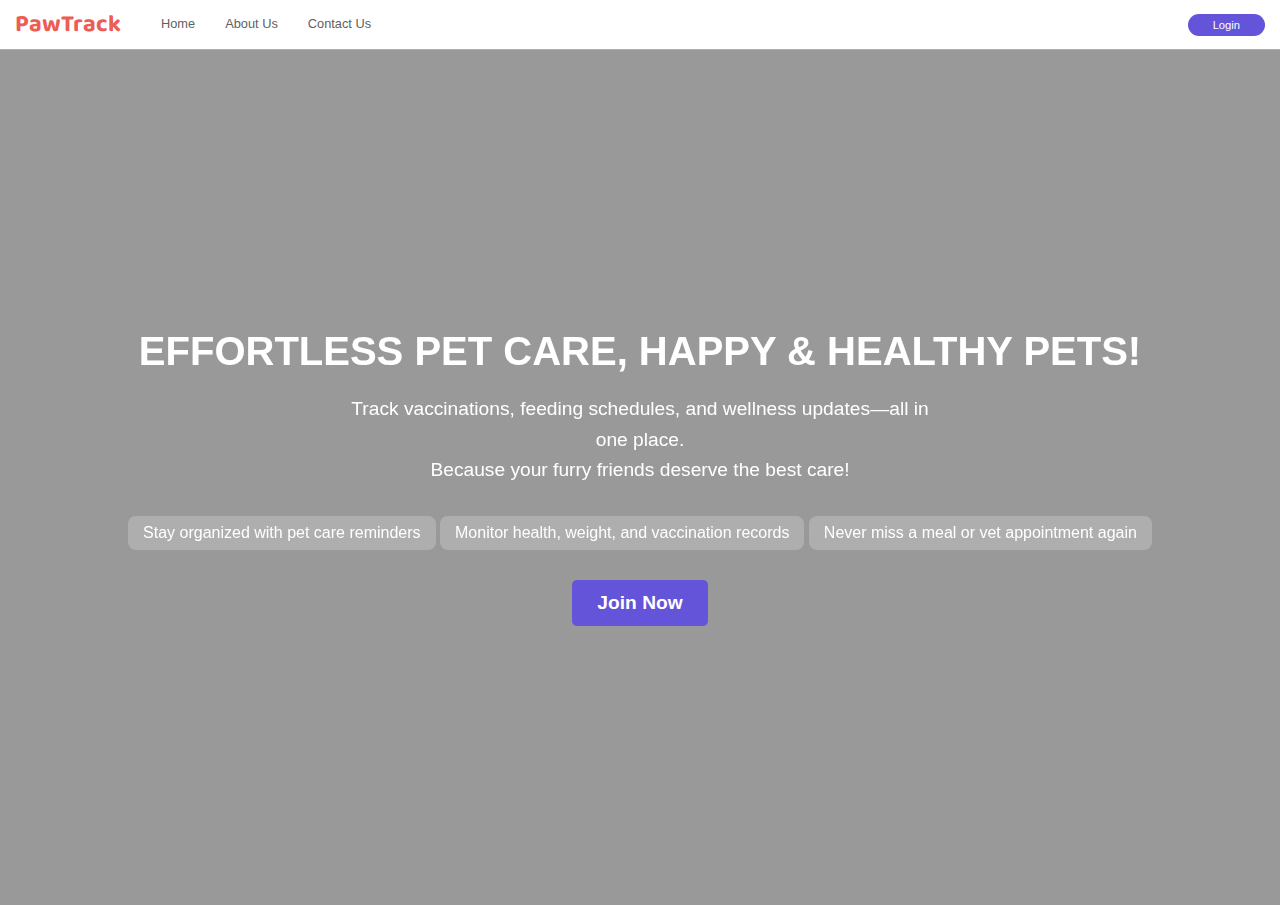
<file: index.html>
<!DOCTYPE html>
<html lang="en">
  <head>
    <meta charset="UTF-8" />
    <meta name="viewport" content="width=device-width, initial-scale=1.0" />
    <title>PawTrack</title>
    <link rel="stylesheet" href="assets/css/style.css" />
    <link
      href="https://fonts.googleapis.com/css2?family=Baloo+2:wght@400;500;600;700&display=swap"
      rel="stylesheet"
    />
    <link
      rel="icon"
      type="image/png"
      sizes="32x32"
      href="assets/images/favicon-32x32.png"
    />
  </head>
  <body>
    <header>
      <h2><a href="./index.html">PawTrack</a></h2>
      <ul>
        <li><a href="./index.html">Home</a></li>
        <li><a href="./about-us.html">About Us</a></li>
        <li><a href="./contact-us.html">Contact Us</a></li>
      </ul>
      <button>
        <a href="./login.html">Login</a>
      </button>
    </header>
    <main class="landing-page">
      <h1>Effortless Pet Care, Happy & Healthy Pets!</h1>
      <section>
        <p>
          Track vaccinations, feeding schedules, and wellness updates—all in one
          place.
        </p>
        <p>Because your furry friends deserve the best care!</p>
      </section>
      <ul>
        <li>Stay organized with pet care reminders</li>
        <li>Monitor health, weight, and vaccination records</li>
        <li>Never miss a meal or vet appointment again</li>
      </ul>
      <button>
        <a href="./signup.html">Join Now</a>
      </button>
    </main>
  </body>
</html>
</file>
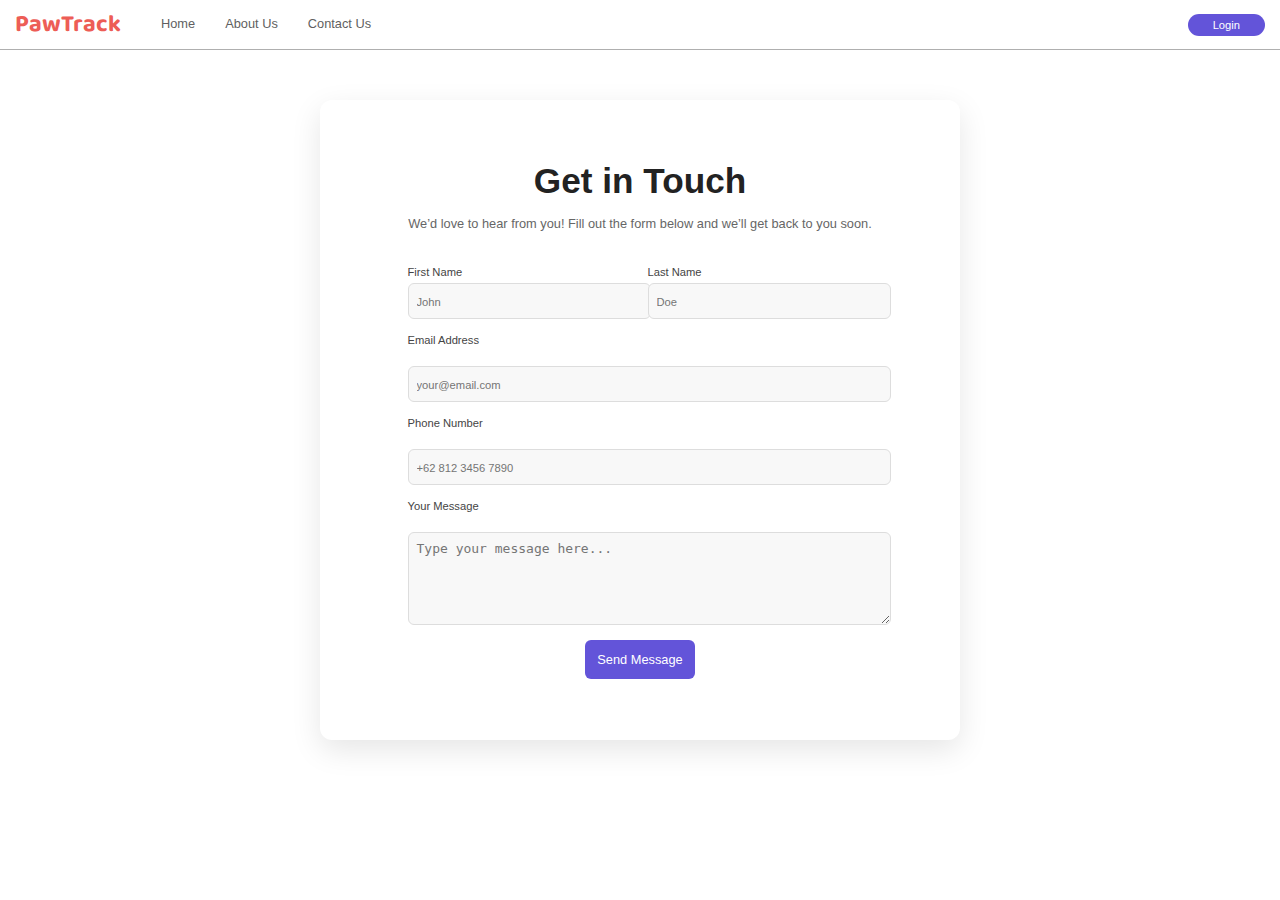
<file: contact-us.html>
<!DOCTYPE html>
<html lang="en">
  <head>
    <meta charset="UTF-8" />
    <meta name="viewport" content="width=device-width, initial-scale=1.0" />
    <title>Document</title>
    <link rel="stylesheet" href="assets/css/style.css" />
    <link
      href="https://fonts.googleapis.com/css2?family=Baloo+2:wght@400;500;600;700&display=swap"
      rel="stylesheet"
    />
    <link
      rel="icon"
      type="image/png"
      sizes="32x32"
      href="assets/images/favicon-32x32.png"
    />
  </head>
  <body>
    <header>
      <h2><a href="./index.html">PawTrack</a></h2>
      <ul>
        <li><a href="./index.html">Home</a></li>
        <li><a href="./about-us.html">About Us</a></li>
        <li><a href="./contact-us.html">Contact Us</a></li>
      </ul>
      <button>
        <a href="./login.html">Login</a>
      </button>
    </header>
    <main class="contact-us">
      <h1>Get in Touch</h1>
      <p>
        We’d love to hear from you! Fill out the form below and we’ll get back
        to you soon.
      </p>

      <form>
        <div class="name-fields">
          <div>
            <label for="first-name">First Name</label>
            <input type="text" id="first-name" placeholder="John" required />
          </div>
          <div>
            <label for="last-name">Last Name</label>
            <input type="text" id="last-name" placeholder="Doe" required />
          </div>
        </div>

        <label for="email">Email Address</label>
        <input type="email" id="email" placeholder="your@email.com" required />

        <label for="phone">Phone Number</label>
        <input type="tel" id="phone" placeholder="+62 812 3456 7890" required />

        <label for="message">Your Message</label>
        <textarea
          id="message"
          rows="5"
          placeholder="Type your message here..."
          required
        ></textarea>

        <button type="submit">Send Message</button>
      </form>
    </main>
  </body>
</html>
</file>
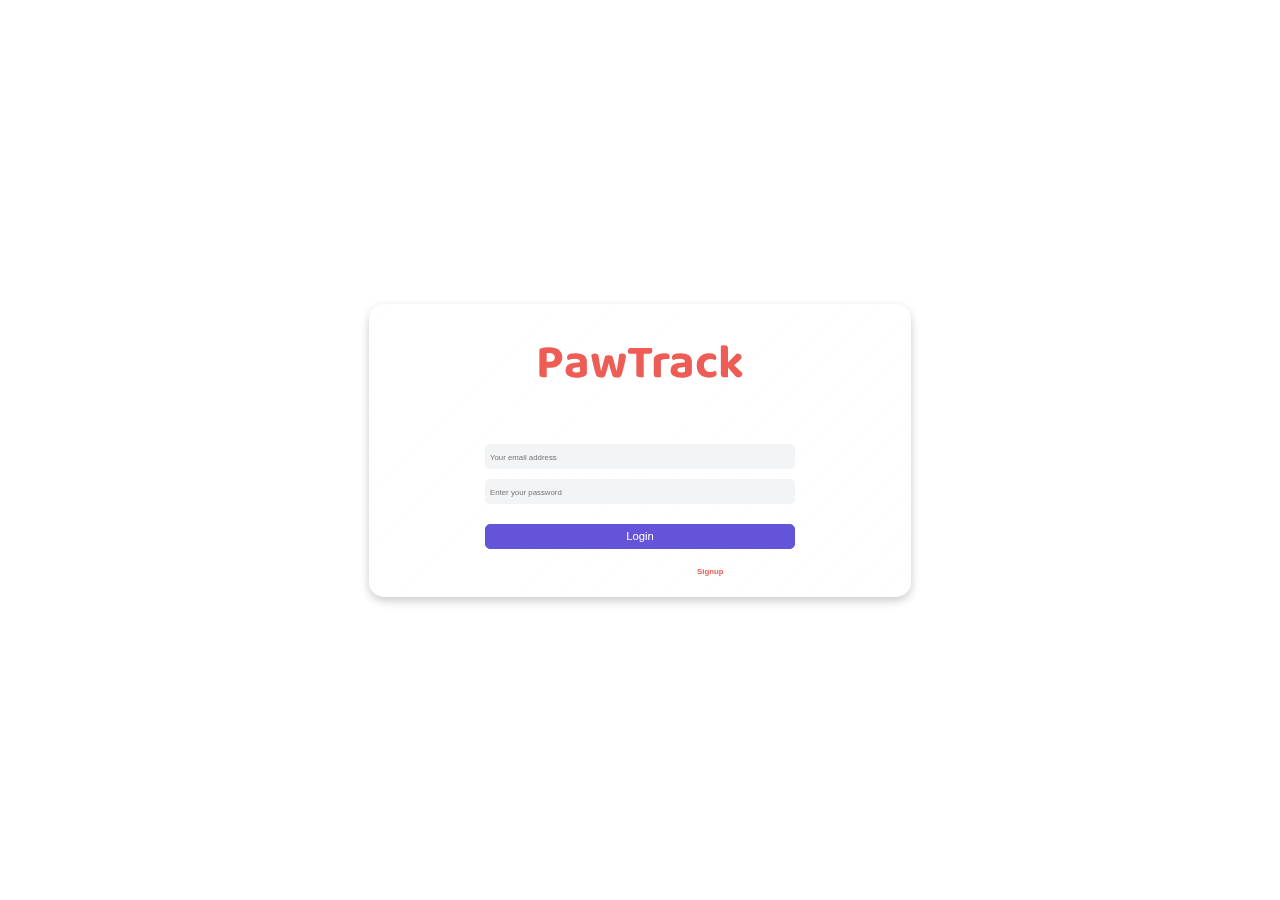
<file: login.html>
<!DOCTYPE html>
<html lang="en">
  <head>
    <meta charset="UTF-8" />
    <meta name="viewport" content="width=device-width, initial-scale=1.0" />
    <title>Login</title>
    <link rel="stylesheet" href="assets/css/style.css" />
    <link
      href="https://fonts.googleapis.com/css2?family=Baloo+2:wght@400;500;600;700&display=swap"
      rel="stylesheet"
    />
    <link
      rel="icon"
      type="image/png"
      sizes="32x32"
      href="assets/images/favicon-32x32.png"
    />
  </head>
  <body class="login-body">
    <main>
      <section class="login-signup-section">
        <h1><a href="./index.html">PawTrack</a></h1>
        <p>Securely Access your personalized pet management.</p>
        <form action="">
          <input
            type="text"
            name="email"
            id="email"
            placeholder="Your email address"
          />
          <div class="alertEmailDiv"></div>
          <input
            id="password"
            type="password"
            name="password"
            placeholder="Enter your password"
          />
          <div class="alertPwdDiv"></div>
          <button type="submit" class="submitBtn">Login</button>
        </form>
        <div>
          <p>
            Need to create an account?
            <a href="./signup.html">Signup</a>
          </p>
        </div>
      </section>
    </main>
  </body>
  <script src="assets/js/index.js"></script>
</html>
</file>
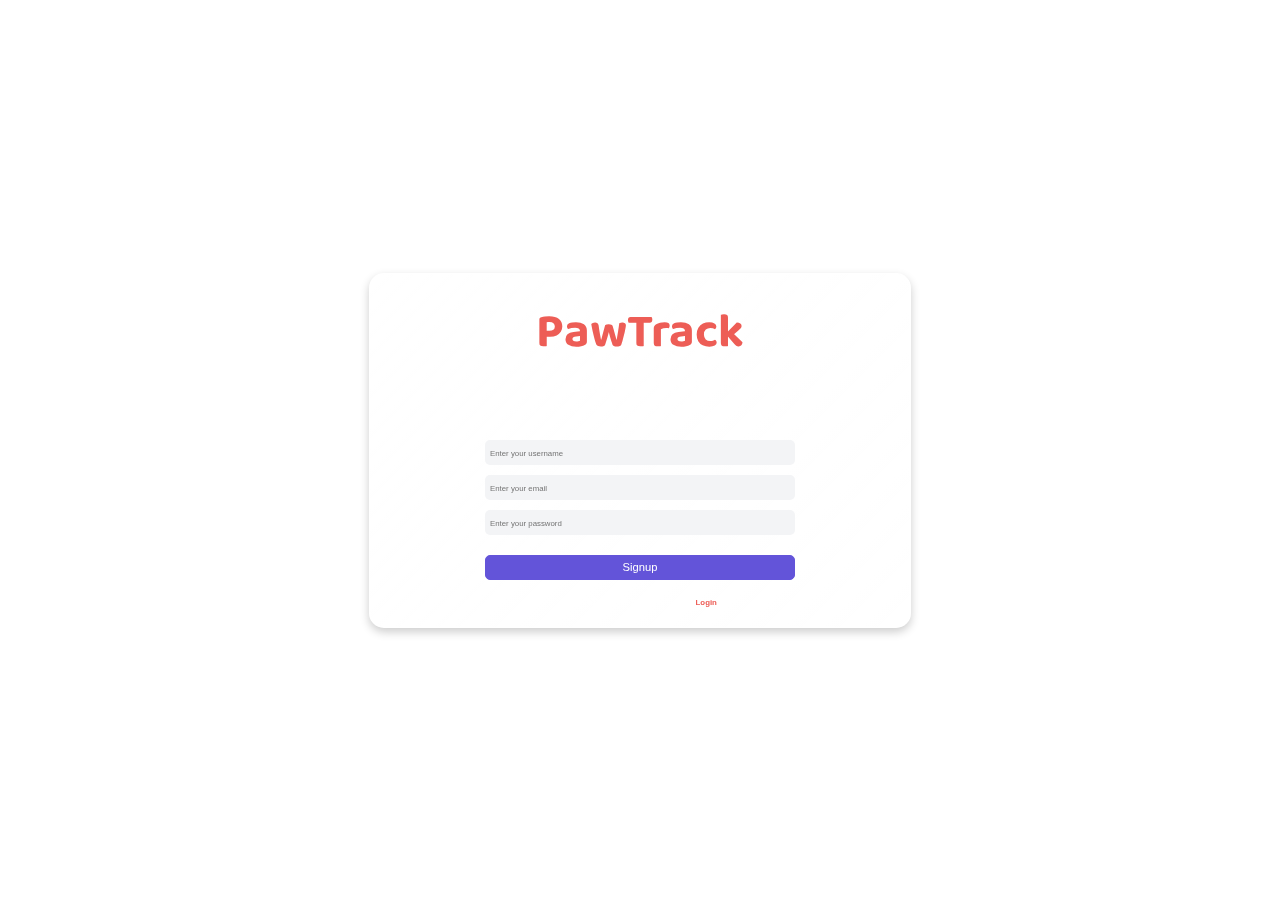
<file: signup.html>
<!DOCTYPE html>
<html lang="en">
  <head>
    <meta charset="UTF-8" />
    <meta name="viewport" content="width=device-width, initial-scale=1.0" />
    <title>Signup</title>
    <link rel="stylesheet" href="assets/css/style.css" />
    <link
      href="https://fonts.googleapis.com/css2?family=Baloo+2:wght@400;500;600;700&display=swap"
      rel="stylesheet"
    />
    <link
      rel="icon"
      type="image/png"
      sizes="32x32"
      href="assets/images/favicon-32x32.png"
    />
  </head>
  <body class="signup-body">
    <main>
      <section class="login-signup-section">
        <h1><a href="./index.html">PawTrack</a></h1>
        <h3>Create Your Account</h3>
        <p>Securely Access your personalized pet management.</p>
        <form action="">
          <input
            type="text"
            name="username"
            id="username"
            placeholder="Enter your username"
          />
          <div class="alertUsernameDiv"></div>
          <input
            type="text"
            name="email"
            placeholder="Enter your email"
            id="email"
          />
          <div class="alertEmailDiv"></div>
          <input
            type="password"
            name="password"
            placeholder="Enter your password"
            id="password"
          />
          <div class="alertPwdDiv"></div>
          <button type="submit" class="submitBtn">Signup</button>
        </form>
        <div>
          <p>
            Already have an account?
            <a href="./login.html">Login</a>
          </p>
        </div>
      </section>
    </main>
  </body>
  <script src="assets/js/index.js"></script>
</html>
</file>
<file: assets/css/style.css>
/* CSS Reset */
html,
body,
blockquote,
code,
h1,
h2,
h3,
h4,
h5,
h6,
p,
pre {
  margin: 0;
  padding: 0;
}
button,
fieldset,
form,
input,
legend,
textarea,
select {
  margin: 0;
  padding: 0;
}
fieldset {
  border: 0;
}
a,
a * {
  cursor: pointer;
}
div {
  margin: 0;
  padding: 0;
  background-color: transparent;
  text-align: left;
}
hr,
img {
  border: 0;
}
applet,
iframe,
object {
  border: 0;
  margin: 0;
  padding: 0;
}
button,
input[type="button"],
input[type="image"],
input[type="reset"],
input[type="submit"],
label {
  cursor: pointer;
}
ul,
li {
  list-style: none;
  margin: 0;
  padding: 0;
}
strong {
  font-weight: bold;
}
em {
  font-style: italic;
}

/* General setup */
body {
  font-family: Arial, Helvetica, sans-serif;
}

/* Login Page */
html,
body {
  height: 100%;
  margin: 0;
  padding: 0;
}

.login-body,
.signup-body {
  background-image: url("https://images.unsplash.com/photo-1592687864878-d008e52d69e9?q=80&w=2940&auto=format&fit=crop&ixlib=rb-4.0.3&ixid=M3wxMjA3fDB8MHxwaG90by1wYWdlfHx8fGVufDB8fHx8fA%3D%3D");
  background-size: cover;
  background-position: center;
  background-repeat: no-repeat;
  color: white;
  text-align: center;
}

main {
  display: flex;
  justify-content: center;
  align-items: center;
  width: 100%;
  height: 100%;
}

.login-signup-section {
  background: rgba(255, 255, 255, 0.1); /* Semi-transparent white */
  padding: 20px;
  border-radius: 15px;
  color: white;
  text-align: center;
  width: 500px;
  position: relative;
  box-shadow: 0 4px 10px rgba(0, 0, 0, 0.2);
  backdrop-filter: blur(10px); /* Frosted glass effect */
  border: 1px solid rgba(255, 255, 255, 0.2); /* Subtle border */
}

/* Optional: Adding a slight inner glow effect */
.login-signup-section::before {
  content: "";
  position: absolute;
  top: 0;
  left: 0;
  width: 100%;
  height: 100%;
  background: linear-gradient(
    135deg,
    rgba(255, 255, 255, 0.2) 0%,
    rgba(255, 255, 255, 0.1) 50%,
    rgba(255, 255, 255, 0.05) 100%
  );
  border-radius: 15px;
  z-index: -1;
}

.login-signup-section {
  display: flex;
  flex-direction: column;
  justify-content: baseline;
  align-items: center;
  gap: 5px;
}
.login-signup-section h1 a {
  text-decoration: none;
  font-family: "Baloo 2", cursive;
  font-weight: 700;
  font-size: 1.5em;
  color: #ed5d56;
}
.login-signup-section p,
.login-signup-section div p,
.login-signup-section div a {
  font-size: 0.7em;
  color: white;
}
.login-signup-section div a {
  color: #ed5d56;
  text-decoration: none;
  font-weight: bold;
}
.login-signup-section div a:hover {
  text-decoration: underline;
}
.login-signup-section form {
  margin-top: 20px;
  display: flex;
  flex-direction: column;
}

.login-signup-section form input {
  background-color: #f3f4f6;
  width: 300px;
  height: 25px;
  border: none;
  margin-bottom: 10px;
  border-radius: 5px;
  padding: 0 5px 0 5px;
  font-size: 0.7em;
}

.login-signup-section form input::placeholder {
  font-size: 0.7em;
}

.login-signup-section form button {
  width: 100%;
  height: 25px;
  font-size: 0.7em;
  align-self: center;
  background-color: #6354d9;
  color: white;
  border-radius: 5px;
  margin-top: 10px;
  margin-bottom: 10px;
  border: 1px solid #6354d9;
  transition: 0.3s;
}

.login-signup-section form button:hover {
  background-color: #6454d9bd;
}
.alertEmailDiv p,
.alertPwdDiv p,
.alertUsernameDiv p {
  color: red !important;
  margin-bottom: 5px;
  font-size: 0.7em !important;
}

/* Homepage */

header {
  height: 5vh;
  display: flex;
  align-items: center;
  padding: 2px 15px 2px 15px;
  gap: 30px;
  border-bottom: rgba(128, 128, 128, 0.628) 0.5px solid;
  position: sticky;
  top: 0;
  overflow: hidden;
  background-color: white;
}
header h2 a {
  text-decoration: none;
  font-family: "Baloo 2", cursive;
  font-weight: 700;
  color: #ed5d56;
}
header ul {
  display: flex;
  gap: 10px;
}

header ul li {
  padding: 10px;
  border-bottom: white solid 3px;
  border-radius: 3px;
}

header ul li a {
  text-decoration: none;
  font-size: 0.8em;
  color: rgb(97, 95, 95);
  display: inline-block; /* Ensures padding is clickable */
}

header ul li:hover {
  border-bottom: #6354d9 solid 3px;
}

header ul li:hover a {
  color: #6354d9;
  font-weight: bold;
}

header ul li:active,
header ul li:focus-within {
  border-bottom: #6354d9 solid 3px;
}

header ul li:active a,
header ul li:focus-within a {
  color: #6354d9;
  color: #6354d9;
}

header button {
  background: #6354d9;
  border: none;
  padding: 5px 25px;
  border-radius: 35px;
  font-size: 0.7rem;
  color: white;
  cursor: pointer;
  transition: 0.3s ease-in-out;
  margin-left: auto;
}
header button:hover {
  background: #6354d9;
  transform: scale(1.05);
}

header button a {
  text-decoration: none;
  color: white;
}

.landing-page {
  background-image: url("https://images.unsplash.com/photo-1601030782669-7ea5e804b4d1?q=80&w=3131&auto=format&fit=crop&ixlib=rb-4.0.3&ixid=M3wxMjA3fDB8MHxwaG90by1wYWdlfHx8fGVufDB8fHx8fA%3D%3D");
  background-size: cover;
  background-position: center;
  background-repeat: no-repeat;
  color: white;
  text-align: center;
  height: 95vh;
  display: flex;
  flex-direction: column;
  align-items: center;
  justify-content: center;
  position: relative;
  overflow: hidden;
}

/* Subtle dark overlay for better readability */
.landing-page::before {
  content: "";
  position: absolute;
  top: 0;
  left: 0;
  width: 100%;
  height: 95vh;
  background: rgba(0, 0, 0, 0.4); /* Adjust for better readability */
  z-index: 1;
}

.landing-page h1 {
  font-size: 2.5rem;
  font-weight: bold;
  text-transform: uppercase;
  margin-bottom: 20px;
  z-index: 2;
}

.landing-page section {
  font-size: 1.2rem;
  max-width: 600px;
  margin: 0 auto 20px;
  line-height: 1.6;
  z-index: 2;
}

.landing-page ul {
  list-style: none;
  padding: 0;
  z-index: 2;
}

.landing-page ul li {
  font-size: 1rem;
  margin: 10px 0;
  padding: 8px 15px;
  background: rgba(255, 255, 255, 0.2);
  display: inline-block;
  border-radius: 8px;
  z-index: 2;
}

.landing-page button {
  background: #6354d9;
  border: none;
  padding: 12px 25px;
  border-radius: 5px;
  font-size: 1.2rem;
  font-weight: bold;
  color: white;
  cursor: pointer;
  transition: 0.3s ease-in-out;
  z-index: 2;
  margin-top: 20px;
}

.landing-page button:hover {
  background: #6354d9;
  transform: scale(1.05);
}

.landing-page button a {
  text-decoration: none;
  color: white;
}

/* About Us Page */
.about-us {
  max-width: 800px;
  margin: 250px auto;
  text-align: center;
  background: white;
  color: #333;
  font-family: "Inter", sans-serif;
  display: flex;
  flex-direction: column;
  gap: 15px;
  padding-bottom: 200px;
}

.about-us h1 {
  font-size: 2.2em;
  font-weight: 600;
  margin-bottom: 20px;
}

.about-us p {
  font-size: 0.8em;
  line-height: 1.6;
  color: #555;
  margin-top: 10px;
  margin-bottom: 25px;
}

.about-us ul {
  list-style: none;
  padding: 0;
}

.about-us ul li {
  font-size: 0.8em;
  padding: 10px 0;
  border-bottom: 1px solid #ddd;
}

.about-us ul li:last-child {
  border-bottom: none;
}

.about-us a {
  margin-top: 25px;
  padding: 6px 12px;
  font-size: 0.8em;
  font-weight: 500;
  text-decoration: none;
  color: white;
  background: #6354d9;
  border-radius: 6px;
  transition: 0.3s ease-in-out;
}

.about-us a:hover {
  background: #4c3bbd;
}

.img-container {
  display: flex;
}

.about-us img {
  margin-bottom: 10px;
  margin-left: 10px;
  width: 250px;
  height: 250px;
  object-fit: cover;
  border-radius: 50%;
  box-shadow: rgba(149, 157, 165, 0.2) 0px 8px 24px;
}

.container {
  position: relative;
  width: 50%;
}

.image {
  display: block;
  width: 100%;
  height: auto;
}

.overlay {
  position: absolute;
  top: 0;
  bottom: 0;
  left: 0;
  right: 0;
  height: 100%;
  width: 100%;
  opacity: 0;
  transition: 0.5s ease;
  background-color: #f3f4f62f;
  border-radius: 50%;
}

.container:hover .overlay {
  opacity: 1;
}

.text {
  color: white;
  font-size: 20px;
  position: absolute;
  top: 50%;
  left: 50%;
  -webkit-transform: translate(-50%, -50%);
  -ms-transform: translate(-50%, -50%);
  transform: translate(-50%, -50%);
  text-align: center;
}

/* Contact Us */

.contact-us {
  max-width: 600px;
  height: 600px;
  margin: 50px auto;
  padding: 20px;
  text-align: center;
  background: white;
  color: #333;
  font-family: "Inter", sans-serif;
  display: flex;
  flex-direction: column;
  gap: 15px;
  border-radius: 12px;
  box-shadow: 0 10px 30px rgba(0, 0, 0, 0.1);
}

.contact-us h1 {
  font-size: 2.2em;
  font-weight: 600;
  color: #222;
}

.contact-us p {
  font-size: 0.8em;
  color: #666;
  margin-bottom: 20px;
}

.contact-us form {
  display: flex;
  flex-direction: column;
  gap: 15px;
}

.name-fields {
  display: flex;
  gap: 15px;
}

.name-fields div {
  flex: 1;
}

.contact-us label {
  text-align: left;
  font-size: 0.7em;
  font-weight: 500;
  color: #444;
  display: block;
  margin-bottom: 5px;
}

.contact-us input,
.contact-us textarea {
  width: 100%;
  padding: 8px;
  font-size: 1em;
  border: 1px solid #ddd;
  border-radius: 6px;
  outline: none;
  background: #f8f8f8;
  transition: 0.3s ease-in-out;
}
.contact-us input::placeholder {
  font-size: 0.7em;
}

.contact-us input:focus,
.contact-us textarea:focus {
  border-color: #6354d9;
  background: white;
  box-shadow: 0 0 8px rgba(99, 84, 217, 0.3);
}

.contact-us button {
  align-self: center;
  padding: 12px;
  font-size: 0.8em;
  font-weight: 500;
  color: white;
  background: #6354d9;
  border: none;
  border-radius: 6px;
  cursor: pointer;
  transition: 0.3s ease-in-out;
}

.contact-us button:hover {
  background: #4c3bbd;
  transform: translateY(-2px);
  box-shadow: 0 8px 15px rgba(99, 84, 217, 0.3);
}
</file>
